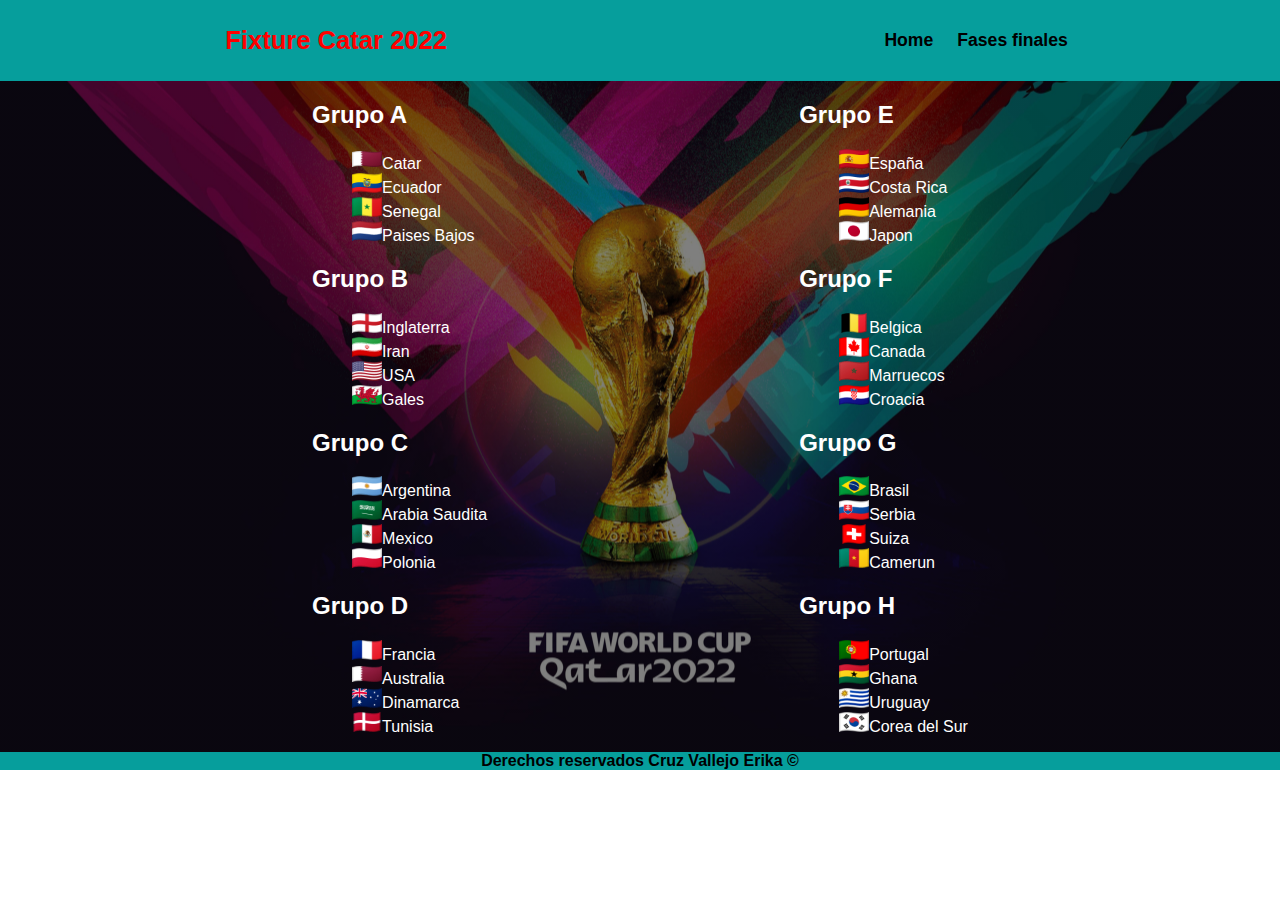
<file: index.html>
<!DOCTYPE html>
<html lang="en">
<head>
    <meta charset="UTF-8">
    <meta http-equiv="X-UA-Compatible" content="IE=edge">
    <meta name="viewport" content="width=device-width, initial-scale=1.0">
    <title>Fixture FIFA world cup 2022</title>
    <link rel="stylesheet" href="style.css">
</head>
<body>
    <header>
        <div class="container">
            <p class="logo">Fixture Catar 2022</p>
            <nav>
                <a href="./index.html">Home</a>
                <a href="./fasefinal.html">Fases finales</a>
            </nav>

        </div>
    </header>

    <section class="groups">
        <div class="container-column">
            <div class="container">
                <h2>Grupo A</h2>
                <ul>
                    <li><img src="./assets/imagenes/qa.png" alt="FlagCatar">Catar</li>
                    <li><img src="./assets/imagenes/ec.png" alt="FlagEcuador">Ecuador</li>
                    <li><img src="./assets/imagenes/sn.png" alt="FlagSenegal">Senegal</li>
                    <li><img src="./assets/imagenes/nl.png" alt="">Paises Bajos</li>
                </ul>
            </div>

            <div class="container">
                <h2>Grupo B</h2>
                <ul>
                    <li><img src="./assets/imagenes/gb-eng.png" alt="">Inglaterra</li>
                    <li><img src="./assets/imagenes/ir.png" alt="">Iran</li>
                    <li><img src="./assets/imagenes/us.png" alt="">USA</li>
                    <li><img src="./assets/imagenes/gb-wls.png" alt="">Gales</li>
                </ul>
            </div>

            <div class="container">
                <h2>Grupo C</h2>
                <ul>
                    <li><img src="./assets/imagenes/ar.png" alt="">Argentina</li>
                    <li><img src="./assets/imagenes/sa.png" alt="">Arabia Saudita</li>
                    <li><img src="./assets/imagenes/mx.png" alt="">Mexico</li>
                    <li><img src="./assets/imagenes/pl.png" alt="">Polonia</li>
                </ul>
            </div>

            <div class="container">
                <h2>Grupo D</h2>
                <ul>
                    <li><img src="./assets/imagenes/fr.png" alt="">Francia</li>
                    <li><img src="./assets/imagenes/qa.png" alt="">Australia</li>
                    <li><img src="./assets/imagenes/au.png" alt="">Dinamarca</li>
                    <li><img src="./assets/imagenes/dk.png" alt="">Tunisia</li>
                </ul>
            </div>
        </div>
        <div class="container-column">

                <div class="container">
                    <h2>Grupo E</h2>
                    <ul>
                        <li><img src="./assets/imagenes/es.png" alt="">España</li>
                        <li><img src="./assets/imagenes/cr.png" alt="">Costa Rica</li>
                        <li><img src="./assets/imagenes/de.png" alt="">Alemania</li>
                        <li><img src="./assets/imagenes/jp.png" alt="">Japon</li>
                </ul>
                </div>

                <div class="container">
                    <h2>Grupo F</h2>
                    <ul>
                        <li><img src="./assets/imagenes/be.png" alt="">Belgica</li>
                        <li><img src="./assets/imagenes/ca.png" alt="">Canada</li>
                        <li><img src="./assets/imagenes/ma.png" alt="">Marruecos</li>
                        <li><img src="./assets/imagenes/hr.png" alt="">Croacia</li>
                    </ul>
              </div>

             <div class="container">
                 <h2>Grupo G</h2>
                  <ul>
                      <li><img src="./assets/imagenes/br.png" alt="">Brasil</li>
                      <li><img src="./assets/imagenes/sk.png" alt="">Serbia</li>
                      <li><img src="./assets/imagenes/ch.png" alt="">Suiza</li>
                      <li><img src="./assets/imagenes/cm.png" alt="">Camerun</li>
                  </ul>
             </div>

                <div class="container">
                    <h2>Grupo H</h2>
                    <ul>
                        <li><img src="./assets/imagenes/pt.png" alt="">Portugal</li>
                        <li><img src="./assets/imagenes/gh.png" alt="">Ghana</li>
                        <li><img src="./assets/imagenes/uy.png" alt="">Uruguay</li>
                        <li><img src="./assets/imagenes/kr.png" alt="">Corea del Sur</li>
                    </ul>
            </div>
        </div>
    </section>
    <footer>Derechos reservados Cruz Vallejo Erika &copy;</footer>
</body>
</html>
</file>
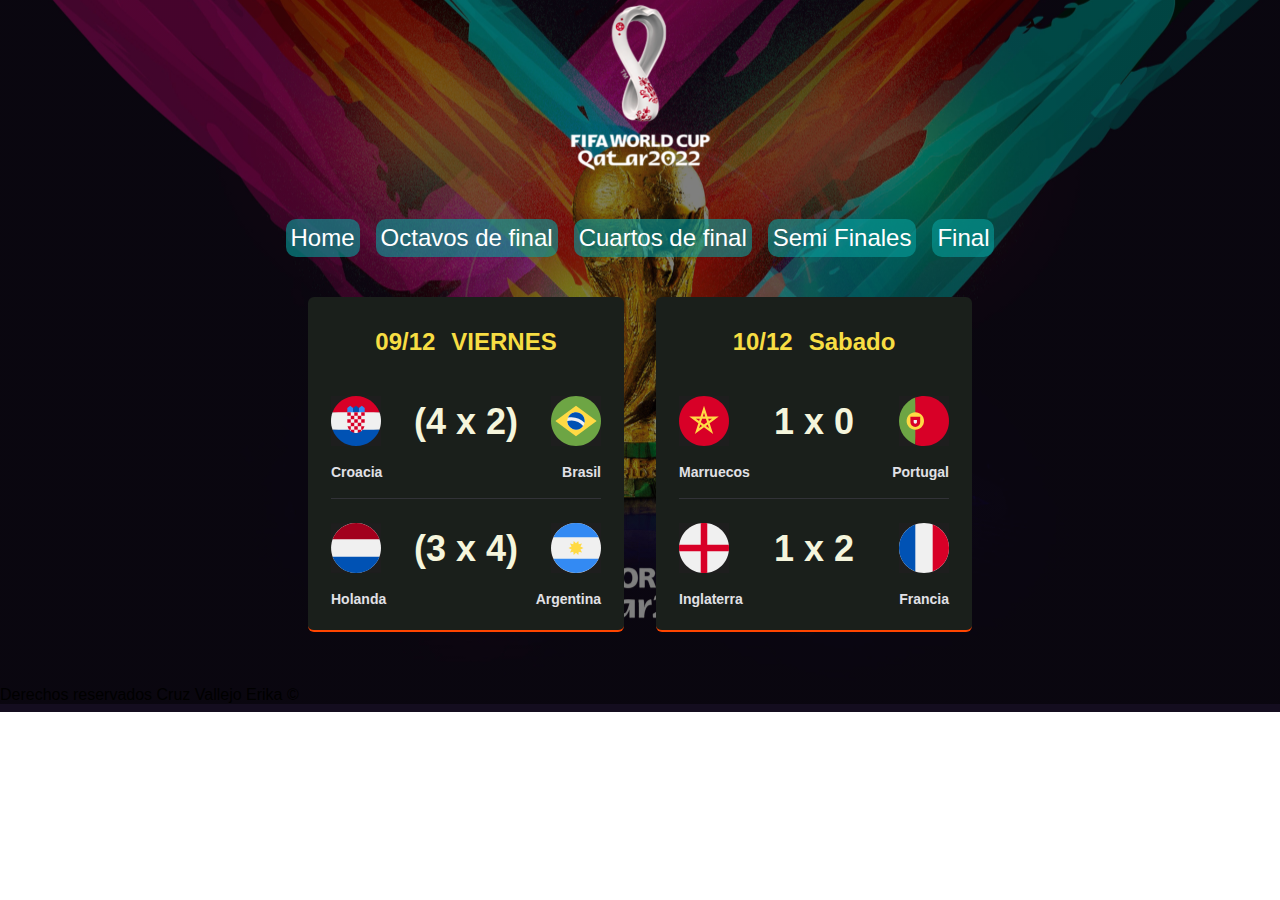
<file: cuartos.html>
<!DOCTYPE html>
<html lang="en">
<head>
    <meta charset="UTF-8">
    <meta http-equiv="X-UA-Compatible" content="IE=edge">
    <meta name="viewport" content="width=device-width, initial-scale=1.0">
    <title>Fases finales FIFA World Cup 2022</title>
    <link rel="stylesheet" href="oct.css">
</head>
<body class="bg">
    <header>
        <img src="./assets/imagenes/copalogo.svg" alt="logoqatar" class="logo-copa">
    </header>
    <div class="fases">
        <a href="./index.html">Home</a>
        <a href="./fasefinal.html">Octavos de final</a>
        <a href="./cuartos.html">Cuartos de final</a>
        <a href="./semis.html">Semi Finales</a>
        <a href="./final.html">Final</a>
    </div>
    <main id="cards">
        <div class="card">
            <h2>09/12 <span>VIERNES</span></h2>
            <ul>
                <li>
                    <div class="juego">
                        <img src="./assets/imagenes/croácia.svg" alt="CRC">                
                        <strong>(4 x 2)</strong>
                        <img src="./assets/imagenes/brasil.svg" alt="BRA">
                    </div>
                </li>
                <div class="nombres">
                    <h1>Croacia</h1>
                    <h1>Brasil</h1>
                </div>
                <li>
                    <div class="juego">
                        <img src="./assets/imagenes/holanda.svg" alt="HOL">                
                        <strong>(3 x 4)</strong>
                        <img src="./assets/imagenes/argentina.svg" alt="ARG">
                    </div>
                </li>
                <div class="nombres">
                    <h1>Holanda</h1>
                    <h1>Argentina</h1>
                </div>
            </ul>
        </div>

        <div class="card">
            <h2>10/12 <span>Sabado</span></h2>
            <ul>
                <li>
                    <div class="juego">
                        <img src="./assets/imagenes/marrocos.svg" alt="MRC">                
                        <strong>1 x 0</strong>
                        <img src="./assets/imagenes/portugal.svg" alt="POR">
                    </div>
                </li>
                <div class="nombres">
                    <h1>Marruecos</h1>
                    <h1>Portugal</h1>
                </div>
                <li>
                    <div class="juego">
                        <img src="./assets/imagenes/inglaterra.svg" alt="ENG">                
                        <strong>1 x 2</strong>
                        <img src="./assets/imagenes/frança.svg" alt="SEN">
                    </div>
                </li>
                <div class="nombres">
                    <h1>Inglaterra</h1>
                    <h1>Francia</h1>
                </div>
            </ul>
        </div>
        
    </main>
    <footer>Derechos reservados Cruz Vallejo Erika &copy;</footer>
</body>
</html>
</file>
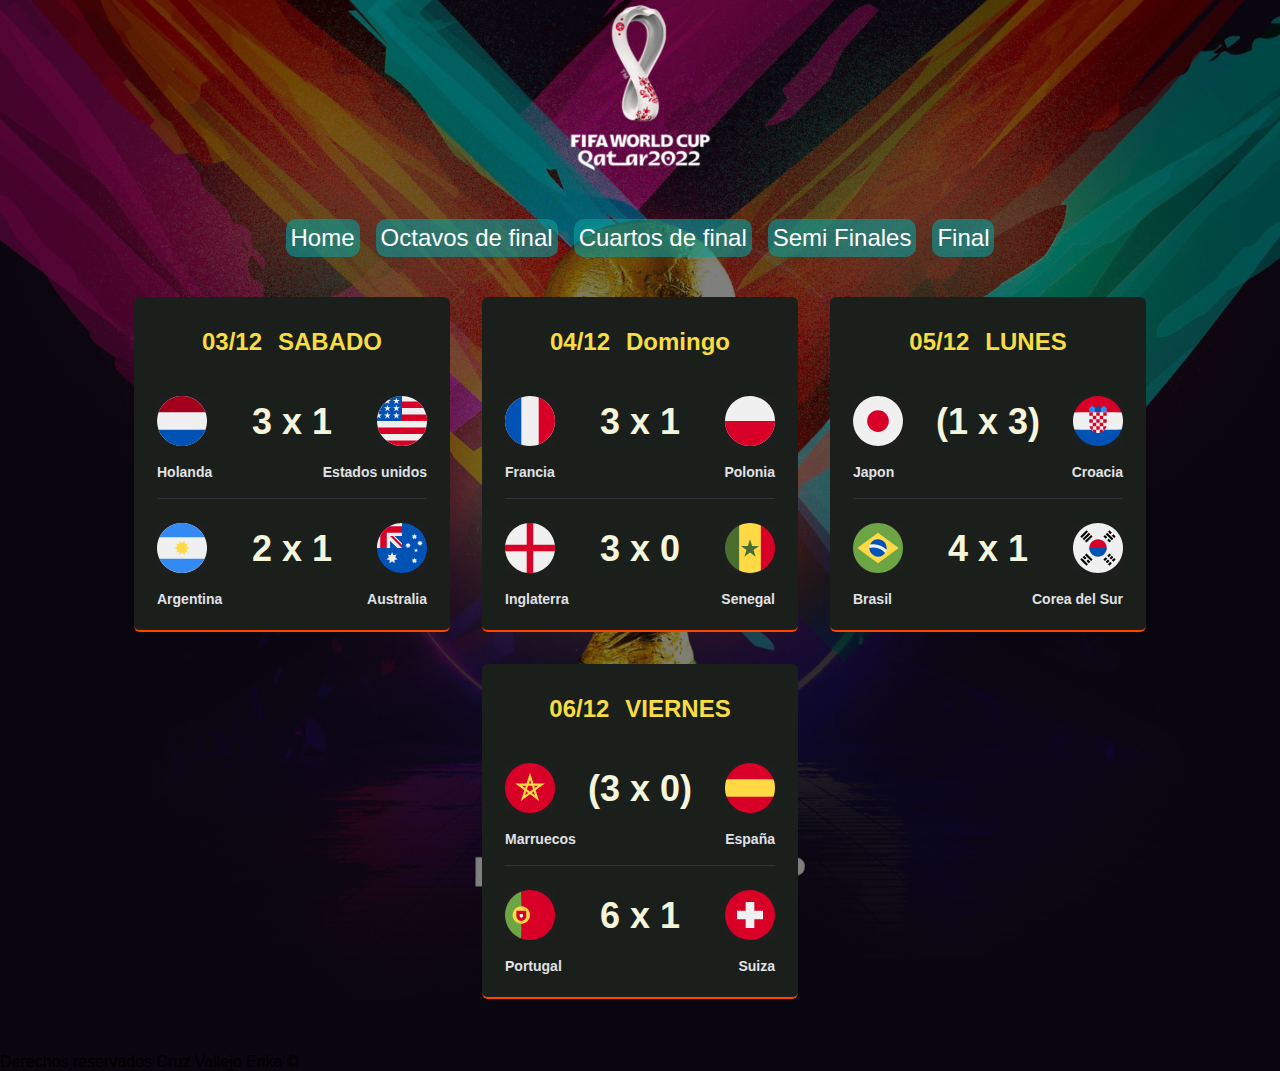
<file: fasefinal.html>
<!DOCTYPE html>
<html lang="en">
<head>
    <meta charset="UTF-8">
    <meta http-equiv="X-UA-Compatible" content="IE=edge">
    <meta name="viewport" content="width=device-width, initial-scale=1.0">
    <title>Fases finales FIFA World Cup 2022</title>
    <link rel="stylesheet" href="oct.css">
</head>
<body class="bg">
    <header>
        <img src="./assets/imagenes/copalogo.svg" alt="logoqatar" class="logo-copa">
    </header>
    <div class="fases">
        <a href="./index.html">Home</a>
        <a href="./fasefinal.html">Octavos de final</a>
        <a href="./cuartos.html">Cuartos de final</a>
        <a href="./semis.html">Semi Finales</a>
        <a href="./final.html">Final</a>
    </div>
    <main id="cards">
        <div class="card">
            <h2>03/12 <span>SABADO</span></h2>
            <ul>
                <li>
                    <div class="juego">
                        <img src="./assets/imagenes/holanda.svg" alt="HOL">                
                        <strong>3 x 1</strong>
                        <img src="./assets/imagenes/estados unidos.svg" alt="USA">
                    </div>
                </li>
                <div class="nombres">
                    <h1>Holanda</h1>
                    <h1>Estados unidos</h1>
                </div>
                <li>
                    <div class="juego">
                        <img src="./assets/imagenes/argentina.svg" alt="ARG">                
                        <strong>2 x 1</strong>
                        <img src="./assets/imagenes/austrália.svg" alt="AUS">
                    </div>
                </li>
                <div class="nombres">
                    <h1>Argentina</h1>
                    <h1>Australia</h1>
                </div>
            </ul>
        </div>

        <div class="card">
            <h2>04/12 <span>Domingo</span></h2>
            <ul>
                <li>
                    <div class="juego">
                        <img src="./assets/imagenes/frança.svg" alt="FR">                
                        <strong>3 x 1</strong>
                        <img src="./assets/imagenes/polônia.svg" alt="POL">
                    </div>
                </li>
                <div class="nombres">
                    <h1>Francia</h1>
                    <h1>Polonia</h1>
                </div>
                <li>
                    <div class="juego">
                        <img src="./assets/imagenes/inglaterra.svg" alt="ENG">                
                        <strong>3 x 0</strong>
                        <img src="./assets/imagenes/senegal.svg" alt="SEN">
                    </div>
                </li>
                <div class="nombres">
                    <h1>Inglaterra</h1>
                    <h1>Senegal</h1>
                </div>
            </ul>
        </div>

        <div class="card">
            <h2>05/12 <span>LUNES</span></h2>
            <ul>
                <li>
                    <div class="juego">
                        <img src="./assets/imagenes/japão.svg" alt="JPN">                
                        <strong>(1 x 3)</strong>
                        <img src="./assets/imagenes/croácia.svg" alt="CRC">
                    </div>
                </li>
                <div class="nombres">
                    <h1>Japon</h1>
                    <h1>Croacia</h1>
                </div>
                <li>
                    <div class="juego">
                        <img src="./assets/imagenes/brasil.svg" alt="BRA">                
                        <strong>4 x 1</strong>
                        <img src="./assets/imagenes/coreia do sul.svg" alt="CDS">
                    </div>
                </li>
                <div class="nombres">
                    <h1>Brasil</h1>
                    <h1>Corea del Sur</h1>
                </div>
            </ul>
        </div>

        <div class="card">
            <h2>06/12 <span>VIERNES</span></h2>
            <ul>
                <li>
                    <div class="juego">
                        <img src="./assets/imagenes/marrocos.svg" alt="MRC">                
                        <strong>(3 x 0)</strong>
                        <img src="./assets/imagenes/espanha.svg" alt="ESP">
                    </div>
                </li>
                <div class="nombres">
                    <h1>Marruecos</h1>
                    <h1>España</h1>
                </div>
                <li>
                    <div class="juego">
                        <img src="./assets/imagenes/portugal.svg" alt="POR">                
                        <strong>6 x 1</strong>
                        <img src="./assets/imagenes/suíça.svg" alt="SWT">
                    </div>
                </li>
                <div class="nombres">
                    <h1>Portugal</h1>
                    <h1>Suiza</h1>
                </div>
            </ul>
        </div>
        
    </main>
    <footer>Derechos reservados Cruz Vallejo Erika &copy;</footer>
</body>
</html>
</file>
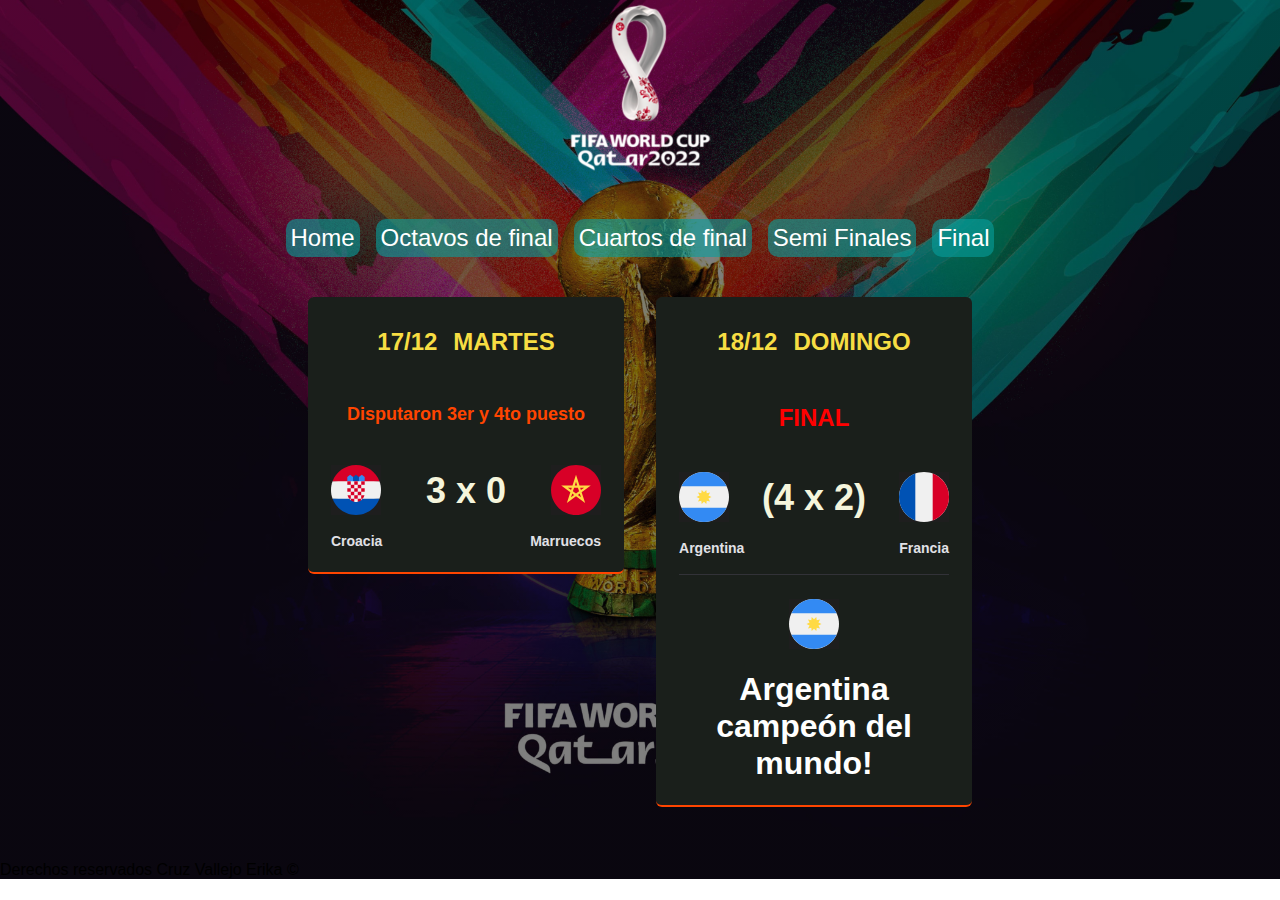
<file: final.html>
<!DOCTYPE html>
<html lang="en">
<head>
    <meta charset="UTF-8">
    <meta http-equiv="X-UA-Compatible" content="IE=edge">
    <meta name="viewport" content="width=device-width, initial-scale=1.0">
    <title>Fases finales FIFA World Cup 2022</title>
    <link rel="stylesheet" href="oct.css">
</head>
<body class="bg">
    <header>
        <img src="./assets/imagenes/copalogo.svg" alt="logoqatar" class="logo-copa">
    </header>
    <div class="fases">
        <a href="./index.html">Home</a>
        <a href="./fasefinal.html">Octavos de final</a>
        <a href="./cuartos.html">Cuartos de final</a>
        <a href="./semis.html">Semi Finales</a>
        <a href="./final.html">Final</a>
    </div>
    <main id="cards">
        <div class="card">
            <h2>17/12 <span>MARTES</span></h2>
            <h2> <span style="font-size: 18px; color: orangered;">Disputaron 3er y 4to puesto</span></h2>
            <ul>
                <li>
                    <div class="juego">
                        <img src="./assets/imagenes/croácia.svg" alt="CRC">                
                        <strong>3 x 0</strong>
                        <img src="./assets/imagenes/marrocos.svg" alt="MRC">
                    </div>
                </li>
                <div class="nombres">
                    <h1>Croacia</h1>
                    <h1>Marruecos</h1>
                </div>
                
            </ul>
        </div>

        <div class="card">
            <h2>18/12 <span>DOMINGO</span></h2>
            <h2 style="color: red;">FINAL</h2>
            <ul>
                <li>
                    <div class="juego">
                        <img src="./assets/imagenes/argentina.svg" alt="ARG">                
                        <strong>(4 x 2)</strong>
                        <img src="./assets/imagenes/frança.svg" alt="FRENCH">
                    </div>
                </li>
                <div class="nombres">
                    <h1>Argentina</h1>
                    <h1>Francia</h1>
                </div>
                <li>
                    <div class="">
                        <img src="./assets/imagenes/argentina.svg" alt="ARG">                
                        
                    </div>
                </li>
                <div class="nombres-final">
                    <h1>Argentina campeón del mundo!</h1>

                    
                </div>
            </ul>
        </div>
        
    </main>
    <footer>Derechos reservados Cruz Vallejo Erika &copy;</footer>
</body>
</html>
</file>
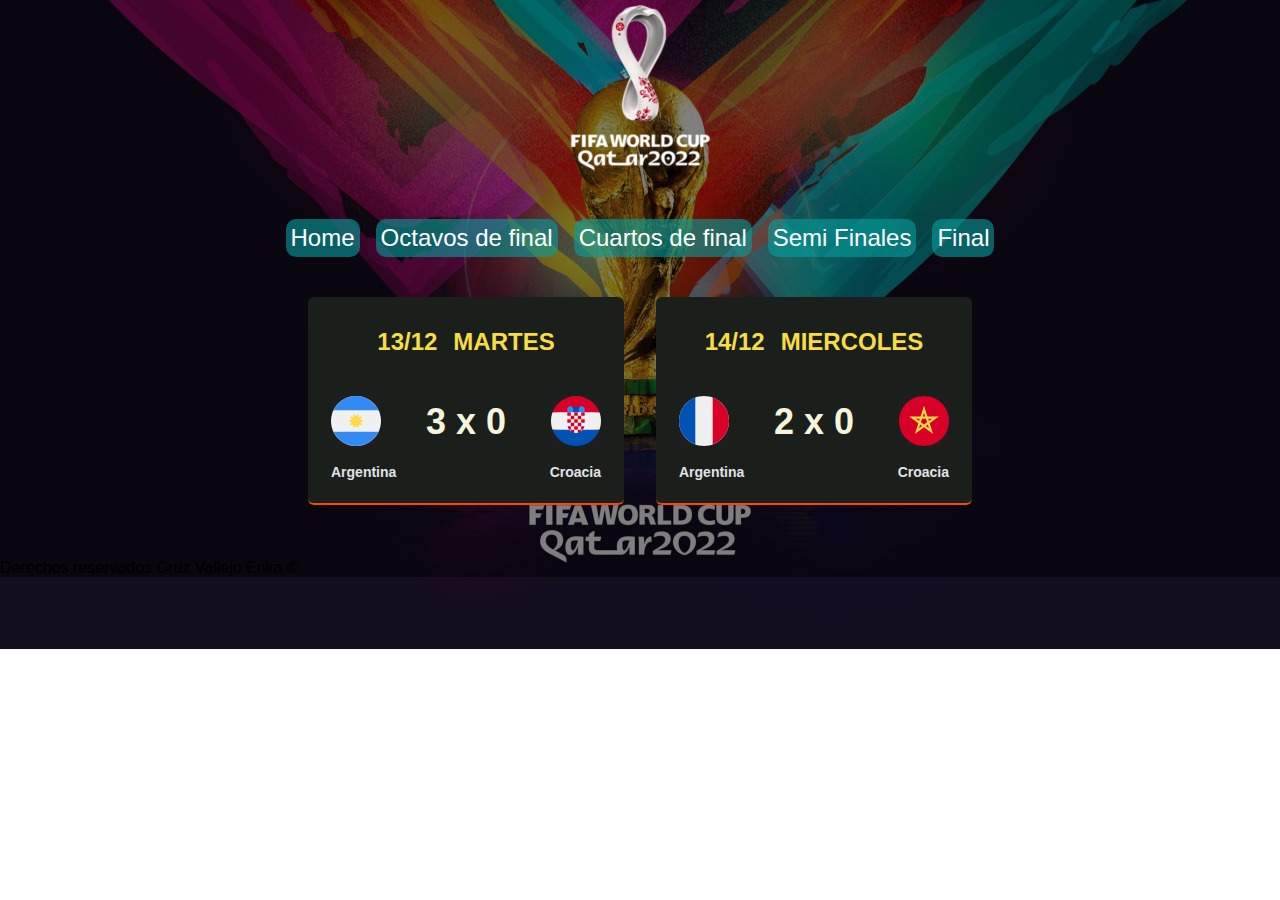
<file: semis.html>
<!DOCTYPE html>
<html lang="en">
<head>
    <meta charset="UTF-8">
    <meta http-equiv="X-UA-Compatible" content="IE=edge">
    <meta name="viewport" content="width=device-width, initial-scale=1.0">
    <title>Fases finales FIFA World Cup 2022</title>
    <link rel="stylesheet" href="oct.css">
</head>
<body class="bg">
    <header>
        <img src="./assets/imagenes/copalogo.svg" alt="logoqatar" class="logo-copa">
    </header>
    <div class="fases">
        <a href="./index.html">Home</a>
        <a href="./fasefinal.html">Octavos de final</a>
        <a href="./cuartos.html">Cuartos de final</a>
        <a href="./semis.html">Semi Finales</a>
        <a href="./final.html">Final</a>
    </div>
    <main id="cards">
        <div class="card">
            <h2>13/12 <span>MARTES</span></h2>
            <ul>
                <li>
                    <div class="juego">
                        <img src="./assets/imagenes/argentina.svg" alt="ARG">                
                        <strong>3 x 0</strong>
                        <img src="./assets/imagenes/croácia.svg" alt="CRC">
                    </div>
                </li>
                <div class="nombres">
                    <h1>Argentina</h1>
                    <h1>Croacia</h1>
                </div>
                
            </ul>
        </div>

        <div class="card">
            <h2>14/12 <span>MIERCOLES</span></h2>
            <ul>
                <li>
                    <div class="juego">
                        <img src="./assets/imagenes/frança.svg" alt="FRENCH">                
                        <strong>2 x 0</strong>
                        <img src="./assets/imagenes/marrocos.svg" alt="MRC">
                    </div>
                </li>
                <div class="nombres">
                    <h1>Argentina</h1>
                    <h1>Croacia</h1>
                </div>
                
            </ul>
        </div>
        
    </main>
    <footer>Derechos reservados Cruz Vallejo Erika &copy;</footer>
</body>
</html>
</file>
<file: style.css>
*{
box-sizing: border-box;
}

body{
    font-family: 'Roboto', sans-serif;
    margin: 0;
    
}



.container-column{
   /* display: flex;
   flex-direction:column ;
   justify-content: flex-start; */
   /* width: 30%;
   max-width: 1400px; */
   margin: 0;
   
   
   
}

/* .containergrupo2{
    /* display: flex;
   flex-direction: column;
   justify-content: flex-start; */
   /* width: 30%;
   max-width: 1400px; */
   /* margin: 0; */
   
   
   


header{
    background-color: rgb(6, 158, 156);
}

header .logo{
    margin: 0;
    padding: 25px;
    font-weight: bold;
    color: red;
    font-size: 1.6em;
}

header .container{
  display: flex;
  flex-direction: row;
  align-items: center;
  justify-content: space-around;
}

header nav{
    display: flex;
    flex-direction: row;
    text-align: flex-end;
    padding-bottom: 25px;
    padding-top: 25px;
}
header a{
    padding: 5px 12px;
    text-decoration: none;
    font-weight: bold;
    color: black;
    font-size: 1.1em;
}
header a:hover{
    color: red;
}
ul{
    list-style: none;
}
img{
    height: 20px;
    width: 30px;
}
.groups{
    display: flex;
    width: 100%;
    justify-content: space-evenly;
     background-image: linear-gradient(
        0deg,
        rgba(0,0,0,0.5),
        rgba(0,0,0,0.5)
     )
     ,url(assets/imagenes/bground.jpg); 
     background-position: center center;
     background-repeat: no-repeat;
     background-size: cover;

     

}

/* ESTO ES UNA BUENA PRACTICA ???? HAY OTRA FORMA MEJOR DE HACERLO ? 
DARLE COLOR A LOS List Items (li) */
li{
    color: white;
    
}
h2 {
    color: white;
    font-weight: bold;
}
footer{
    display: flex;
    justify-content: center;
    font-size: 1em;
    background-color: rgb(6, 158, 156);
    font-weight: bold;
    /* margin-left: px; */
}
</file>
<file: oct.css>
*{
    box-sizing: border-box;
    margin: 0;
    padding: 0;
}

body{
    
     font-family: 'Roboto', sans-serif;
     margin: 0;
    
}

body.bg{
    background-image: linear-gradient(
        0deg,
        rgba(0,0,0,0.5),
        rgba(0,0,0,0.5)
     )
     ,url(assets/imagenes/bground.jpg); 
     background-position: center center;
     background-repeat: no-repeat;
     background-size: cover;
}

header{
    text-align: center;
    
}

.logo-copa{
    width: 175px;
    height: 175px;
}

a{
    color: white;
    text-decoration: none;
    background-color: rgb(6, 158, 156, 0.6);
    border-radius: 10px;
    padding: 5px;
    margin: auto 8px;
    font-size: 1.5rem;

}

a:hover {
    color: blueviolet;
}

.fases{
    display: flex;
    justify-content: center;
    margin-bottom: 40px;
    align-items: center;
    margin-top: 40px;
}
@media (max-width: 600px) {
.fases {
    flex-direction: column;
    flex-wrap: wrap;
    gap: 15px;
}
@media (min-width: 700px){
    #cards{
        flex-direction: row;
        flex-wrap: wrap;
        max-width: 1200px;
    }
}


}
.card{
    background: #1a1f1b;
    padding: 23px 23px;
    text-align: center;
    height: fit-content;
    border-radius: 6px;
    border-bottom: 2px solid orangered;
}
.card ul li img {
    width: 50px;
    height: 50px;
}

.card ul li strong{
    font-weight: 900;
    font-size: 36px;
    line-height: 125%;
    color: beige;
}

.card ul li{
    display: flex;
    flex-direction: column;
}

.card ul{
    display: flex;
    flex-direction: column;
    gap: 18px;
    width: 270px;
}

ul{
    list-style: none;
}

.card h2{
    display: flex;
    gap: 16px;
    justify-content: center;
    align-items: center;
    padding: 8px 16px;
    color: #f7dd43;
    width: fit-content;
    margin-inline: auto;
    margin-bottom: 32px;
}
 
.card ul li .juego{
    display: flex;
    align-items: center;
    justify-content: space-between;
}

.nombres{
    display: flex;
    justify-content: space-between;
    color: #e1e1e6;
    font-size: 7px;
}
.nombres-final{
    color: white;
}
#cards{
    display: flex;
    justify-content: center;
    flex-wrap: wrap;
    gap: 32px;
    
}

.card ul div + li {
    padding-top: 24px;
    border-top: 1px solid #323238;
}

footer{
    margin-top: 3.4rem;
}
</file>
